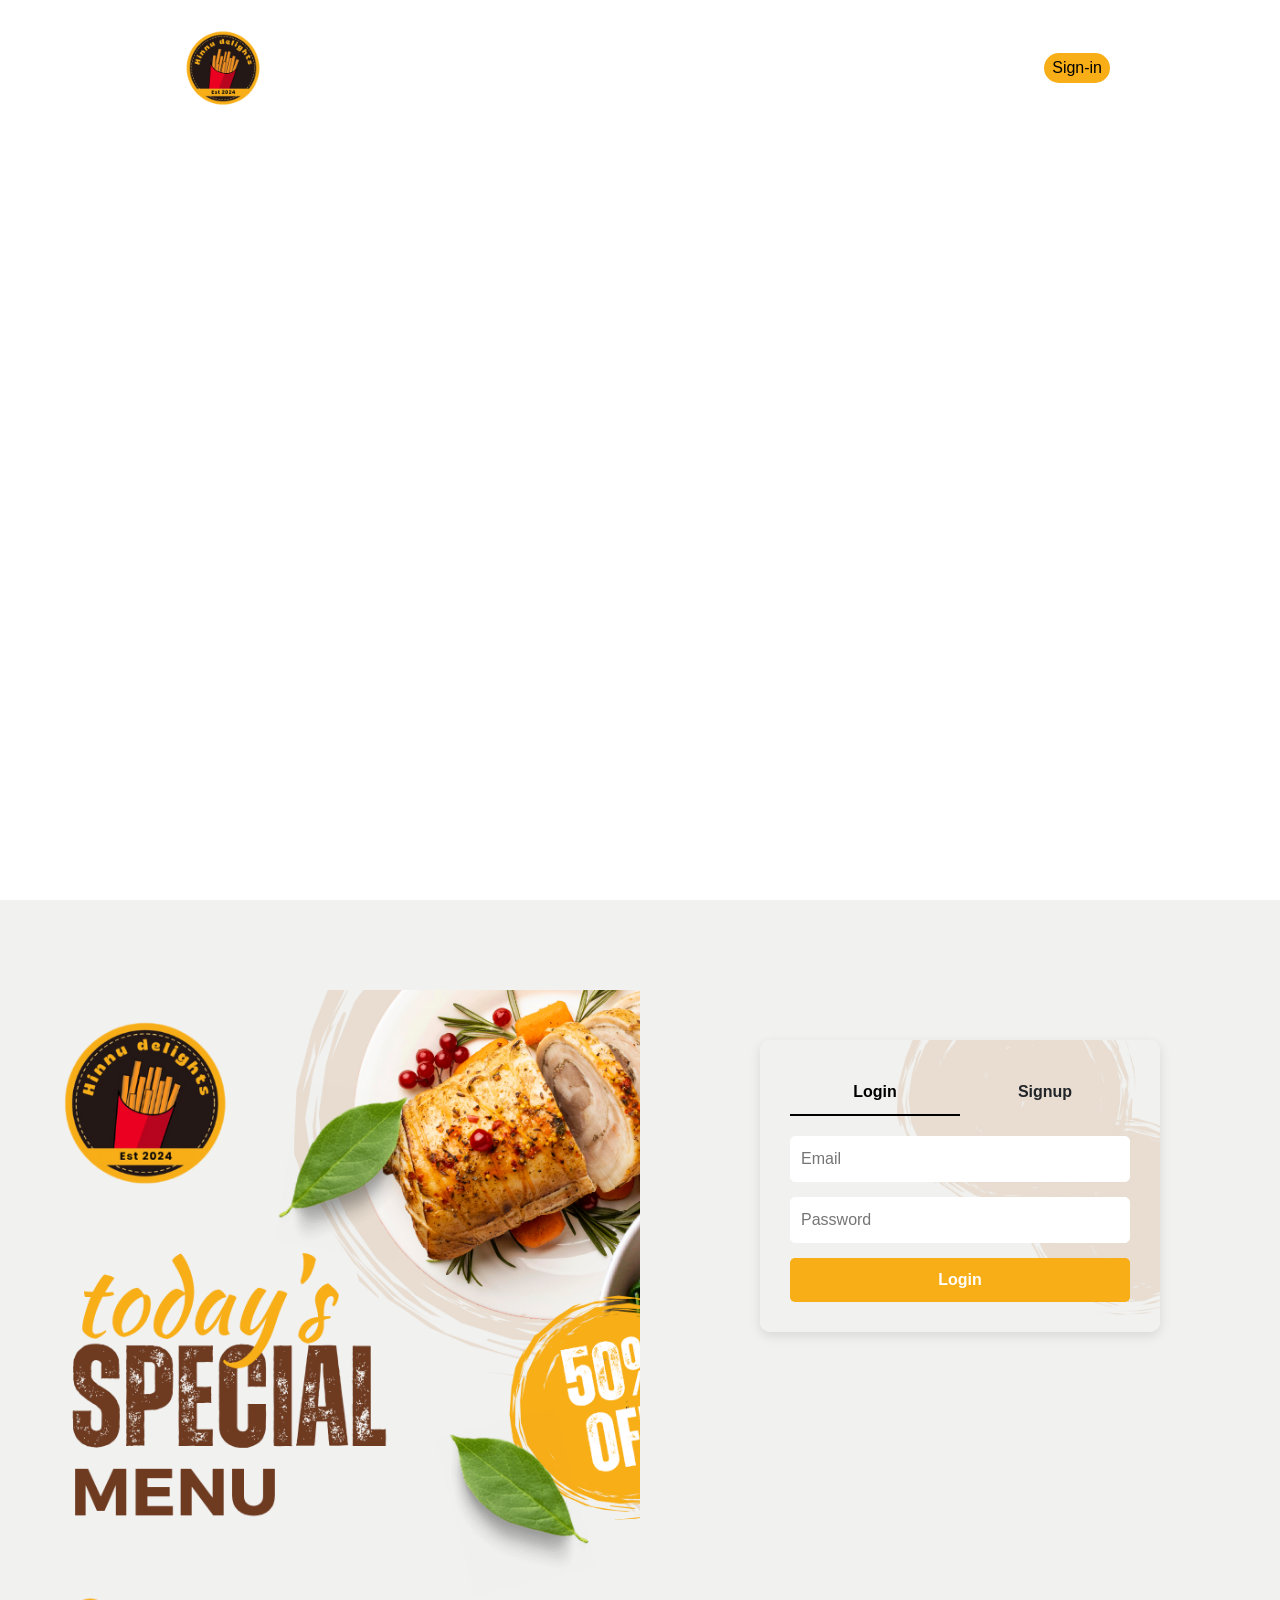
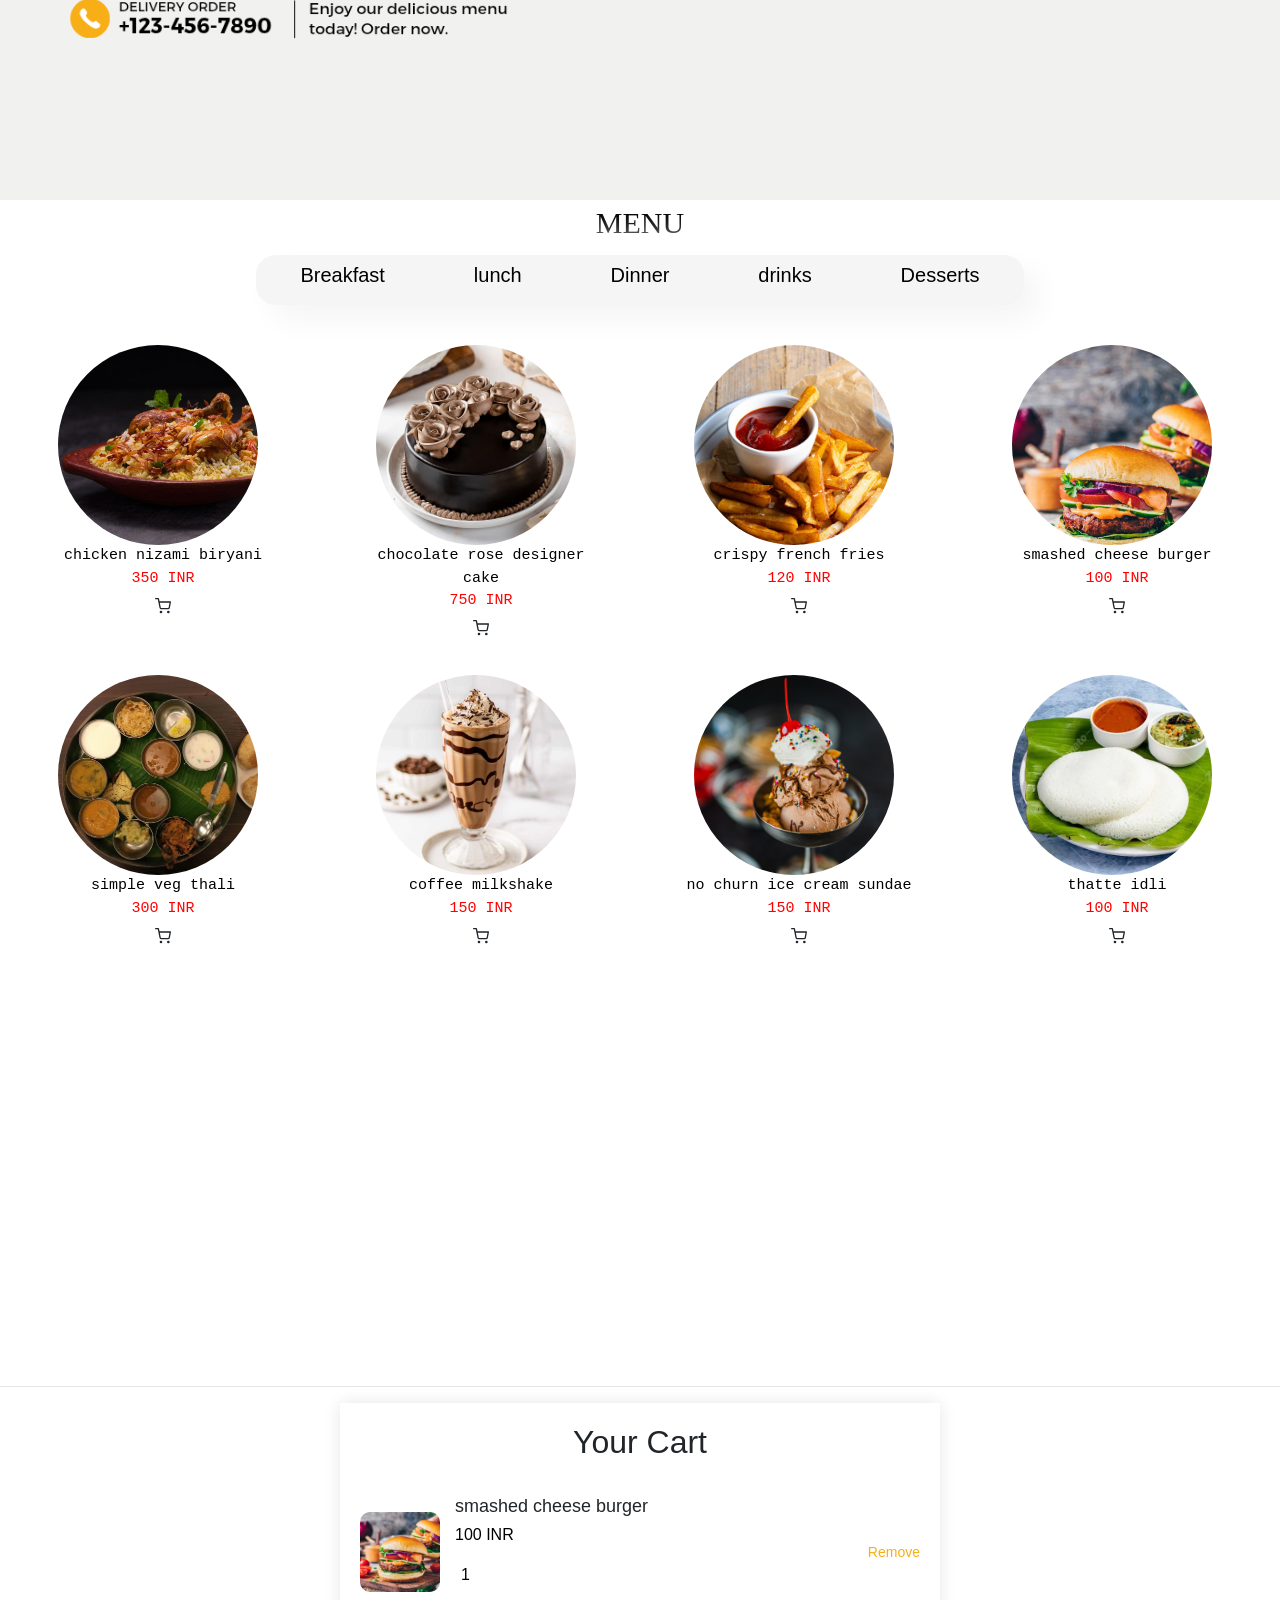
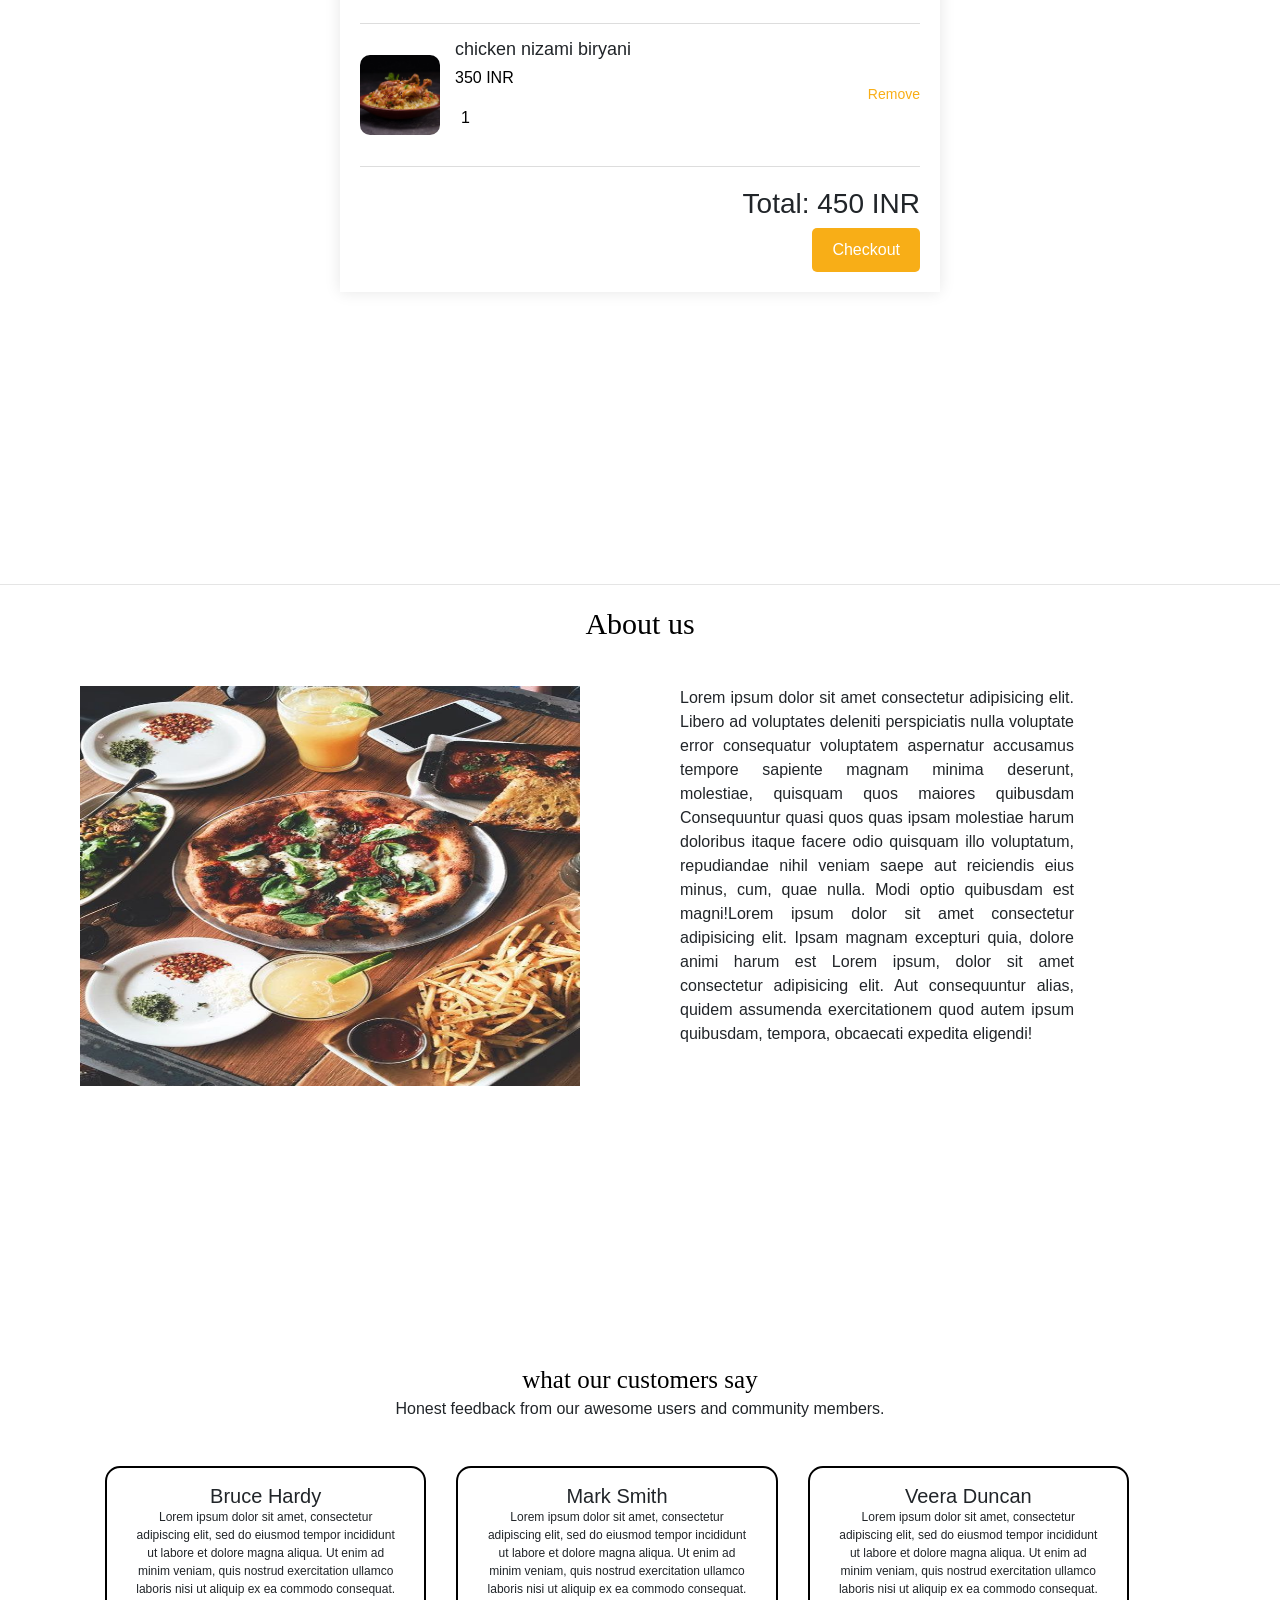
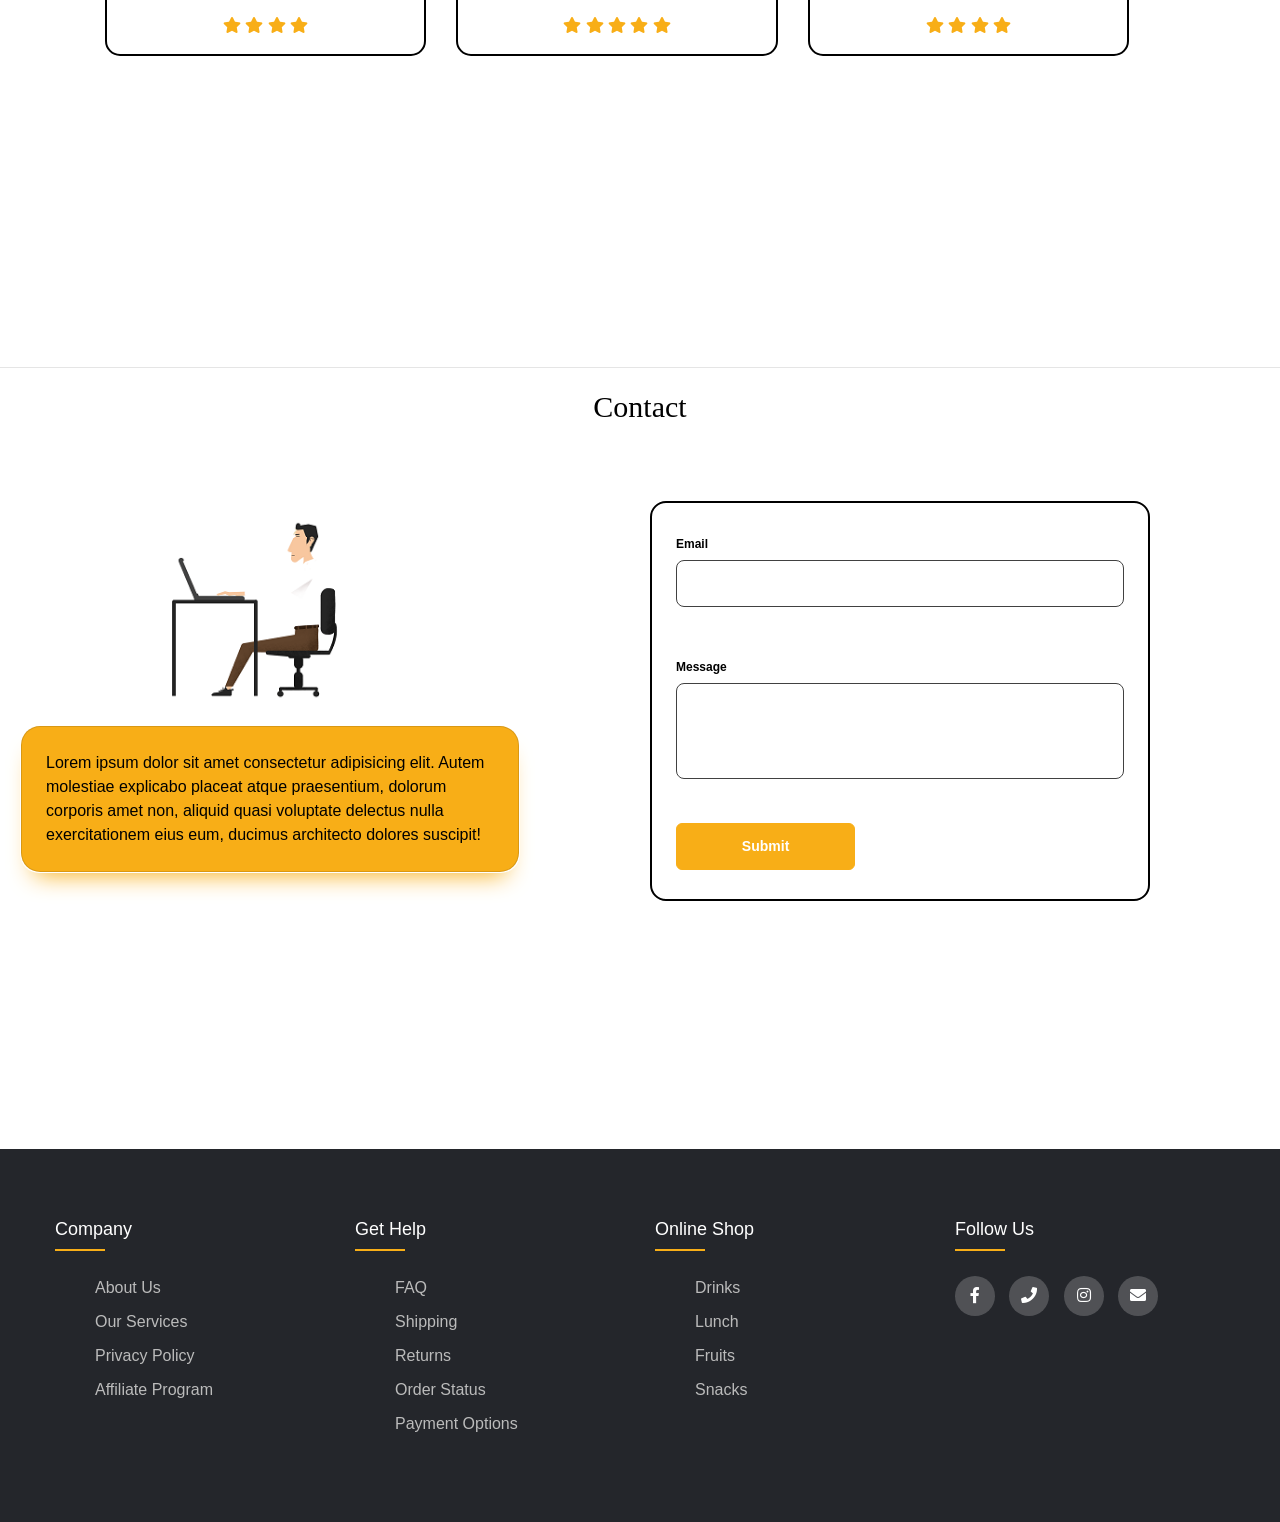
<file: Hinnu delights/index.html>
<!DOCTYPE html>
<html lang="en">
<head>
    <meta charset="UTF-8">
    <meta name="viewport" content="width=device-width, initial-scale=1.0">
    <title>Hinnu delight's</title>
    <link rel="stylesheet" href="https://cdnjs.cloudflare.com/ajax/libs/font-awesome/4.7.0/css/font-awesome.min.css">
    <link rel="stylesheet" href="https://stackpath.bootstrapcdn.com/bootstrap/4.3.1/css/bootstrap.min.css" integrity="sha384-ggOyR0iXCbMQv3Xipma34MD+dH/1fQ784/j6cY/iJTQUOhcWr7x9JvoRxT2MZw1T" crossorigin="anonymous">
    <link rel="stylesheet" href="style.css">
     <link rel="stylesheet" type="text/css" href="https://cdnjs.cloudflare.com/ajax/libs/font-awesome/5.15.1/css/all.min.css">
</head>
<body>
<!--section index-->
<section id="index" class="index">
    <div class="pic-ctn">
          <img src="images\img1.avif" width="100%" height="100%" alt="" class="pic">
          <img src="images\img2.avif" width="100%" height="100%" alt="" class="pic">
          <img src="images\img3.jpg" width="100%" height="100%" alt="" class="pic">
          <img src="images\img4.avif" width="100%" height="100%" alt="" class="pic">
          <img src="images\img5.avif" width="100%" height="100%" alt="" class="pic">
      </div>
  </div>
    <div class="navbar">
      <div class="logo">
          <img src="images\logo.png" height="90px" width="160px" style="background-size: cover;">
      </div>
      <div class="nav-opts">
          <a href="#index">Home</a>
          <a href="#menu">Menu</a>
          <a href="#About">About</a>
      </div>
      <div class="nav-ops">
          <div class="button-container">
            <button class="button">
              <svg xmlns="http://www.w3.org/2000/svg" width="1em" height="1em" aria-hidden="true" viewBox="0 0 24 24" stroke-width="2" fill="none" stroke="currentColor" class="icon">
              <path d="M21 21l-6-6m2-5a7 7 0 11-14 0 7 7 0 0114 0z" stroke-linejoin="round" stroke-linecap="round"></path>
              </svg>
            </button>
            <button class="button"><a href="#contact">
              <svg xmlns="http://www.w3.org/2000/svg" width="1em" height="1em" viewBox="0 0 24 24" stroke-width="0" fill="currentColor" stroke="currentColor" class="icon">
              <path d="M12 2.5a5.5 5.5 0 0 1 3.096 10.047 9.005 9.005 0 0 1 5.9 8.181.75.75 0 1 1-1.499.044 7.5 7.5 0 0 0-14.993 0 .75.75 0 0 1-1.5-.045 9.005 9.005 0 0 1 5.9-8.18A5.5 5.5 0 0 1 12 2.5ZM8 8a4 4 0 1 0 8 0 4 4 0 0 0-8 0Z"></path>
              </svg></a>
            </button>
            <button class="button"><a href="#cart">
              <svg xmlns="http://www.w3.org/2000/svg" width="1em" height="1em" stroke-linejoin="round" stroke-linecap="round" viewBox="0 0 24 24" stroke-width="2" fill="none" stroke="currentColor" class="icon">
              <circle r="1" cy="21" cx="9"></circle>
              <circle r="1" cy="21" cx="20"></circle>
              <path d="M1 1h4l2.68 13.39a2 2 0 0 0 2 1.61h9.72a2 2 0 0 0 2-1.61L23 6H6"></path>
              </svg></a>
            </button>
          </div>
      </div>
      <div class="nav-button">
          <button class="sign-in"><a href="#signin">Sign-in</a></button>
      </div>
    <div class="bg"></div>
</section>
 <!-- sign-in-->
<section id="signin" class="signin">
  <div class="first-signin"></div>
    <div class="second-signin">
    <div class="container">
    <div class="tabs">
      <div class="tab active" onclick="showForm('login')">Login</div>
      <div class="tab" onclick="showForm('signup')">Signup</div>
    </div>
    <form id="signup-form">
      <input type="text" placeholder="Full Name" required />
      <input type="email" placeholder="Email" required />
      <input type="password" placeholder="Password" required />
      <input type="password" placeholder="Confirm Password" required />
      <button class="sign-button" type="submit">Signup</button>
    </form>
    <form id="login-form" class="active">
      <input type="email" placeholder="Email" required />
      <input type="password" placeholder="Password" required />
      <button class="sign-button" type="submit">Login</button>
    </form>
  </div>
     </div>
</section>
<!-- section menu-->
<section id="menu" class="menu">
  <div class="heading">MENU</div>
  <div class="nav-menu">
    <div class="menu-opts">
    <a href="#breakfast">Breakfast</a>
    <a href="#lunch">lunch</a>
    <a href="#dinner">Dinner</a>
    <a href="#drinks">drinks</a>
    <a href="#desserts">Desserts</a>
    </div>
  </div>
  <div class="menu-container">
    <div id="box" class="box1">
      <div class="insidebox">
        <div class="menu-img" style= "background-image: url(images/menu-img-1.jpg);" ></div>
        <div class="food-item">chicken nizami biryani</div>
        <div class="cost">350 INR</div>
        <div class="add-to-cart">
           <svg xmlns="http://www.w3.org/2000/svg" width="1em" height="1em" stroke-linejoin="round" stroke-linecap="round" viewBox="0 0 24 24" stroke-width="2" fill="none" stroke="currentColor" class="icon">
            <circle r="1" cy="21" cx="9"></circle>
            <circle r="1" cy="21" cx="20"></circle>
            <path d="M1 1h4l2.68 13.39a2 2 0 0 0 2 1.61h9.72a2 2 0 0 0 2-1.61L23 6H6"></path>
            </svg>
          </div>
      </div>
    </div>
    <div id="box" class="box2">
      <div class="insidebox">
        <div class="menu-img" style= "background-image: url(images/menu-img-2.jpg);" ></div>
        <div class="food-item">chocolate rose designer cake</div>
        <div class="cost">750 INR</div>
        <div class="add-to-cart">
          <svg xmlns="http://www.w3.org/2000/svg" width="1em" height="1em" stroke-linejoin="round" stroke-linecap="round" viewBox="0 0 24 24" stroke-width="2" fill="none" stroke="currentColor" class="icon">
            <circle r="1" cy="21" cx="9"></circle>
            <circle r="1" cy="21" cx="20"></circle>
            <path d="M1 1h4l2.68 13.39a2 2 0 0 0 2 1.61h9.72a2 2 0 0 0 2-1.61L23 6H6"></path>
          </svg>
        </div>
      </div>
    </div>
    <div id="box" class="box3">
      <div class="insidebox">
        <div class="menu-img" style= "background-image: url(images/menu-img-3.jpg);" ></div>
        <div class="food-item">crispy french fries</div>
        <div class="cost">120 INR</div>
        <div class="add-to-cart">
          <svg xmlns="http://www.w3.org/2000/svg" width="1em" height="1em" stroke-linejoin="round" stroke-linecap="round" viewBox="0 0 24 24" stroke-width="2" fill="none" stroke="currentColor" class="icon">
            <circle r="1" cy="21" cx="9"></circle>
            <circle r="1" cy="21" cx="20"></circle>
            <path d="M1 1h4l2.68 13.39a2 2 0 0 0 2 1.61h9.72a2 2 0 0 0 2-1.61L23 6H6"></path>
          </svg>
        </div>
      </div>
    </div>
    <div id="box" class="box4">
      <div class="insidebox">
        <div class="menu-img" style= "background-image: url(images/menu-img-4.jpg);" ></div>
        <div class="food-item">smashed cheese burger</div>
        <div class="cost">100 INR</div>
        <div class="add-to-cart">
          <svg xmlns="http://www.w3.org/2000/svg" width="1em" height="1em" stroke-linejoin="round" stroke-linecap="round" viewBox="0 0 24 24" stroke-width="2" fill="none" stroke="currentColor" class="icon">
            <circle r="1" cy="21" cx="9"></circle>
            <circle r="1" cy="21" cx="20"></circle>
            <path d="M1 1h4l2.68 13.39a2 2 0 0 0 2 1.61h9.72a2 2 0 0 0 2-1.61L23 6H6"></path>
            </svg>
          </div>
      </div>
    </div>
    <div id="box" class="box5">
      <div class="insidebox">
        <div class="menu-img" style= "background-image: url(images/menu-img-5.jpg);" ></div>
        <div class="food-item">simple veg thali</div>
        <div class="cost">300 INR</div>
        <div class="add-to-cart">
          <svg xmlns="http://www.w3.org/2000/svg" width="1em" height="1em" stroke-linejoin="round" stroke-linecap="round" viewBox="0 0 24 24" stroke-width="2" fill="none" stroke="currentColor" class="icon">
            <circle r="1" cy="21" cx="9"></circle>
            <circle r="1" cy="21" cx="20"></circle>
            <path d="M1 1h4l2.68 13.39a2 2 0 0 0 2 1.61h9.72a2 2 0 0 0 2-1.61L23 6H6"></path>
            </svg>
          </div>
      </div>
    </div>
    <div id="box" class="box6">
      <div class="insidebox">
        <div class="menu-img" style= "background-image: url(images/menu-img-6.jpg);" ></div>
        <div class="food-item">coffee milkshake</div>
        <div class="cost">150 INR</div>
        <div class="add-to-cart">
          <svg xmlns="http://www.w3.org/2000/svg" width="1em" height="1em" stroke-linejoin="round" stroke-linecap="round" viewBox="0 0 24 24" stroke-width="2" fill="none" stroke="currentColor" class="icon">
            <circle r="1" cy="21" cx="9"></circle>
            <circle r="1" cy="21" cx="20"></circle>
            <path d="M1 1h4l2.68 13.39a2 2 0 0 0 2 1.61h9.72a2 2 0 0 0 2-1.61L23 6H6"></path>
            </svg>
          </div>
      </div>
    </div>
    <div id="box" class="box7">
      <div class="insidebox">
        <div class="menu-img" style= "background-image: url(images/menu-img-7.jpg);" ></div>
        <div class="food-item">no churn ice cream sundae</div>
        <div class="cost">150 INR</div>
        <div class="add-to-cart">
          <svg xmlns="http://www.w3.org/2000/svg" width="1em" height="1em" stroke-linejoin="round" stroke-linecap="round" viewBox="0 0 24 24" stroke-width="2" fill="none" stroke="currentColor" class="icon">
          <circle r="1" cy="21" cx="9"></circle>
          <circle r="1" cy="21" cx="20"></circle>
          <path d="M1 1h4l2.68 13.39a2 2 0 0 0 2 1.61h9.72a2 2 0 0 0 2-1.61L23 6H6"></path>
          </svg></div>
      </div>
    </div>
    <div id="box" class="box8">
      <div class="insidebox">
        <div class="menu-img" style= "background-image: url(images/menu-img-8.jpg);" ></div>
        <div class="food-item">thatte idli</div>
        <div class="cost">100 INR</div>
        <div class="add-to-cart">
          <svg xmlns="http://www.w3.org/2000/svg" width="1em" height="1em" stroke-linejoin="round" stroke-linecap="round" viewBox="0 0 24 24" stroke-width="2" fill="none" stroke="currentColor" class="icon">
            <circle r="1" cy="21" cx="9"></circle>
            <circle r="1" cy="21" cx="20"></circle>
            <path d="M1 1h4l2.68 13.39a2 2 0 0 0 2 1.61h9.72a2 2 0 0 0 2-1.61L23 6H6"></path>
            </svg>
          </div>
      </div>
    </div>
  </div>
</section>
<hr>
<!--section cart -->
<section id="cart" class="cart">
   <div class="cart-container">
    <h2>Your Cart</h2>
    <div class="cart-item">
      <img src="images/menu-img-4.jpg" alt="Burger">
      <div class="item-details">
        <h3>smashed cheese burger</h3>
        <p>100 INR</p>
        <input type="number" value="1" min="1">
      </div>
      <span class="remove-btn">Remove</span>
    </div>
    <div class="cart-item">
      <img src="images/menu-img-1.jpg" alt="biryani">
      <div class="item-details">
        <h3>chicken nizami biryani</h3>
        <p>350 INR</p>
        <input type="number" value="1" min="1">
      </div>
      <span class="remove-btn">Remove</span>
    </div>
    <div class="cart-total">
      <h3>Total: 450 INR</h3>
      <button class="checkout-btn">Checkout</button>
    </div>
  </div>
</section>
<hr>
<!-- section about-->
<section id="about" class="about">
    <div class="heading">About us</div>
    <div class="one">
      <div class="one-one">
        <img src="images/680116799568d96ee216cf3753766a94.jpg" height="400px" width="500px">
      </div>
      <div class="one-two">
        <p>
        Lorem ipsum dolor sit amet consectetur adipisicing elit. Libero ad voluptates deleniti perspiciatis nulla voluptate error consequatur voluptatem aspernatur accusamus tempore sapiente magnam minima deserunt, molestiae, quisquam quos maiores quibusdam Consequuntur quasi quos quas ipsam molestiae harum doloribus itaque facere odio quisquam illo voluptatum, repudiandae nihil veniam saepe aut reiciendis eius minus, cum, quae nulla. Modi optio quibusdam est magni!Lorem ipsum dolor sit amet consectetur adipisicing elit. Ipsam magnam excepturi quia, dolore animi harum est Lorem ipsum, dolor sit amet consectetur adipisicing elit. Aut consequuntur alias, quidem assumenda exercitationem quod autem ipsum quibusdam, tempora, obcaecati expedita eligendi! 
      </div>
    </div>
    <div class="two">
          <div class="heading1">what our customers say</div>
          <h6 style="text-align: center;">Honest feedback from our awesome users and community members.</h6>
      <div class="about-container mt-5 mb-5">
    <div class="row g-2">
        <div class="col-md-4">
            <div class="about-card p-3 text-center px-4">  
                <div class="user-content">
                    <h5 class="mb-0">Bruce Hardy</h5>
                    <p>Lorem ipsum dolor sit amet, consectetur adipiscing elit, sed do eiusmod tempor incididunt ut labore et dolore magna aliqua. Ut enim ad minim veniam, quis nostrud exercitation ullamco laboris nisi ut aliquip ex ea commodo consequat.</p>
                </div>
                <div class="ratings">
                    <i class="fa fa-star"></i>
                    <i class="fa fa-star"></i>
                    <i class="fa fa-star"></i>
                    <i class="fa fa-star"></i>   
                </div>
            </div>
          </div>
        <div class="col-md-4">
            <div class="about-card p-3 text-center px-4">
                <div class="user-content">
                    <h5 class="mb-0">Mark Smith</h5>
                  <p>Lorem ipsum dolor sit amet, consectetur adipiscing elit, sed do eiusmod tempor incididunt ut labore et dolore magna aliqua. Ut enim ad minim veniam, quis nostrud exercitation ullamco laboris nisi ut aliquip ex ea commodo consequat.</p>
                </div>
                <div class="ratings">
                    <i class="fa fa-star"></i>
                    <i class="fa fa-star"></i>
                    <i class="fa fa-star"></i>
                    <i class="fa fa-star"></i>
                    <i class="fa fa-star"></i>
                </div>
            </div>
        </div>
        <div class="col-md-4">
            <div class="about-card p-3 text-center px-4">
                <div class="user-content">
                    <h5 class="mb-0">Veera  Duncan</h5>
                    <p>Lorem ipsum dolor sit amet, consectetur adipiscing elit, sed do eiusmod tempor incididunt ut labore et dolore magna aliqua. Ut enim ad minim veniam, quis nostrud exercitation ullamco laboris nisi ut aliquip ex ea commodo consequat.</p>
                </div>
                <div class="ratings">
                    <i class="fa fa-star"></i>
                    <i class="fa fa-star"></i>
                    <i class="fa fa-star"></i>
                    <i class="fa fa-star"></i>
                </div>
            </div>
        </div>
    </div>
</div>
    </div>
</section>
<hr>
<!-- section contact-->
  <div class="heading">Contact</div>
  <section id="contact" class="contact">
    <div class="contact-first">
      <div class="contact-img">
      <img src="images/Please-Feel-Free-To-Contact-Me.png" height="200px" width="200px">
      </div>
      <br>
      <div class="contact-info">
    <div class="card">
    Lorem ipsum dolor sit amet consectetur adipisicing elit. Autem molestiae
    explicabo placeat atque praesentium, dolorum corporis amet non, aliquid
    quasi voluptate delectus nulla exercitationem eius eum, ducimus architecto
    dolores suscipit!
    </div>
    </div>
      </div>
    </div>
    <div class="contact-second">
    <div class="form-container">
      <form class="form">
        <div class="form-group">
          <label for="email">Email</label>
          <input type="text" id="email" name="email" required="">
        </div>
        <div class="form-group">
          <label for="textarea">Message</label>
          <textarea name="textarea" id="textarea" rows="10" cols="50" required=""></textarea>
        </div>
        <button class="form-submit-btn" type="submit">Submit</button>
      </form>
    </div>
    </div>
  </section>
   <footer class="footer">
  	 <div class="footer-container">
  	 	<div class="row">
  	 		<div class="footer-col">
  	 			<h4>company</h4>
  	 			<ul>
  	 				<li><a href="#">about us</a></li>
  	 				<li><a href="#">our services</a></li>
  	 				<li><a href="#">privacy policy</a></li>
  	 				<li><a href="#">affiliate program</a></li>
  	 			</ul>
  	 		</div>
  	 		<div class="footer-col">
  	 			<h4>get help</h4>
  	 			<ul>
  	 				<li><a href="#">FAQ</a></li>
  	 				<li><a href="#">shipping</a></li>
  	 				<li><a href="#">returns</a></li>
  	 				<li><a href="#">order status</a></li>
  	 				<li><a href="#">payment options</a></li>
  	 			</ul>
  	 		</div>
  	 		<div class="footer-col">
  	 			<h4>online shop</h4>
  	 			<ul>
  	 				<li><a href="#">Drinks</a></li>
  	 				<li><a href="#">Lunch</a></li>
  	 				<li><a href="#">fruits</a></li>
  	 				<li><a href="#">Snacks</a></li>
  	 			</ul>
  	 		</div>
  	 		<div class="footer-col">
  	 			<h4>follow us</h4>
  	 			<div class="social-links">
  	 				<a href="#"><i class="fab fa-facebook-f"></i></a>
  	 				<a href="#"><i class="fab fa fa-phone"></i></a>
  	 				<a href="#"><i class="fab fa-instagram"></i></a>
  	 				<a href="#"><i class="fab fa fa-envelope"></i></a>
  	 			</div>
  	 		</div>
  	 	</div>
  	 </div>
  </footer>
</body>
<script src="script.js"></script>
</html>
</file>
<file: Hinnu delights/style.css>
body{
  flex-direction: row;
}
.index{
  height: 100vh;
  width: 100vw;
}
/* navbar */
.navbar{
  width: 100%;
  position: absolute;
  top: 5px;
  margin-top: 10px;
  border-radius: 5px;
  display: flex;
  align-content: center;
  justify-content: space-around;
  align-items: center;
  font-family: sans-serif;
}
.logo{
  width: 30%;
  margin-left: 120px;
}
/* nav-opts */
.nav-opts{
  width: 20%;
  display: flex;
  justify-content: space-around;
  position: relative;
  right: 50px;
}
.nav-opts{
  color: white;
}
.nav-opts a{
  font-size: 15px;
  border: none;
  color: white;
  text-decoration: none;
}
.nav-opts a:hover{
  transform: translateY(-3px);
}
/* nav ops */
.nav-ops{
  width: 15%;
  display: flex;
  justify-content: space-between;
}
.button-container {
  display: flex;
  width: 250px;
  height: 40px;
  align-items: center;
  justify-content: space-around;
  border-radius: 10px;
}
.button {
  outline: 0 !important;
  border: 0 !important;
  width: 40px;
  height: 40px;
  border-radius: 50%;
  background-color: transparent;
  display: flex;
  align-items: center;
  justify-content: center;
  color: #fff;
  transition: all ease-in-out 0.3s;
  cursor: pointer;
}
.button a{
  color: white;
}
.button:hover a{
  transform: translateY(-3px);
}
.icon a{
  font-size: 30px;
  color: white;
}
/* nav button */
.nav-button{
  width: 20%;
  position: relative;
  left: 50px;
}
.nav-button a{
  color: black;
  text-decoration: none;
}
.sign-in{
  height: 30px;
  border-radius: 25px;
  background-color: #f8ae17;
  justify-content: center;
  border: 2px solid #f8ae17;
}
.sign-in:hover {
  transform: translateY(-3px);
}
.bg{
  display: flex;
  justify-content: center;
  background-size: cover;
} 
.pic-ctn{
  width: 100vw;
  height: 100vh;
  background-size: cover;
  display: flex;
}
@keyframes display {
  0% {
    transform: translateX(200px);
    opacity: 0;
  }
  10% {
    transform: translateX(0);
    opacity: 1;
  }
  20% {
    transform: translateX(0);
    opacity: 1;
  }
  30% {
    transform: translateX(-200px);
    opacity: 0;
  }
  100% {
    transform: translateX(-200px);
    opacity: 0;
  }
}
.pic-ctn {
  position: relative;
}
.pic-ctn > img {
  position: absolute;
  top: 0;
  opacity: 0;
  animation: display 10s infinite;
}
img:nth-child(1){
  animation-delay: 0s;
}
img:nth-child(2) {
  animation-delay: 2s;
}
img:nth-child(3) {
  animation-delay: 4s;
}
img:nth-child(4) {
  animation-delay: 6s;
}
img:nth-child(5) {
  animation-delay: 8s;
}


/** signin **/
.signin{
  height: 100vh;
  width: 100vw; 
  background-color: #f1f1f0;
  display: flex;
  justify-content: center;
  align-items: center;
  align-content: center;
}
.first-signin{
  height: 80%;
  width: 50%;
  background-image: url("images/first-signin.png");
  background-size: cover;
}
.second-signin{
  height: 80%;
  width: 50%;
} 
.container {
  background-image: url("images/sec-signin.png");
  background-size: cover;
  width: 100%;
  max-width: 400px;
  padding: 30px;
  position: relative;
  top: 50px;
  border-radius: 10px;
  box-shadow: 0 4px 12px rgba(0, 0, 0, 0.1);
}
.tabs{
  display: flex;
  margin-bottom: 20px;
  cursor: pointer;
}
.tab {
  flex: 1;
  text-align: center;
  padding: 10px;
  font-weight: bold;
  border-bottom: 2px solid transparent;
}
.tab.active {
  border-color: black;
  color: black;
}
form {
  display: none;
  flex-direction: column;
}
form.active {
  display: flex;
}
input {
  margin-bottom: 15px;
  padding: 10px;
  border: 1px solid white;
  border-radius: 5px;
}
.sign-button {
  padding: 10px;
  background: #f8ae17;
  color: white;
  border: none;
  border-radius: 5px;
  cursor: pointer;
  font-weight: bold;
}
.sign-button:hover {
  background: #f8ae17;
}


/** menu **/
.menu{
  height: 130vh;
  width: 100vw;
}
.heading{
  font-size: 30px;
  color: black;
  font-family: cursive;
  text-align: center;
}
.nav-menu{
  height: 50px;
  width: 60%;
  position: relative;
  left: 20%;
  top: 10px;
  background-color: #f5f5f5;
  box-shadow: 15px 15px 30px #f5f5f5,
             -15px -15px 30px #ffffff;
  border-radius: 20px;
}
.menu-opts{
  font-size: 20px;
  display: flex;
  justify-content: space-around;
  position: relative;
  top: 5px;
}
.menu-opts a{
  color: black;
  align-items: center;
  font-size: 20px;
  text-decoration: none;
}
.menu-opts a:hover{
  color: #f8ae17;
}
.menu-container{
  width: 1000;
  display: flex;
  flex-wrap: wrap;
  position: relative;
  top: 50px;
  row-gap: 50px;
  column-gap: 30px;
  justify-content: space-evenly;
}
#box{
  height: 280px;
  width: 250px;
}
.menu-img{
  height: 200px;
  width: 200px;
  background-size: cover;
  border-radius: 50%;
  position: relative;
  left: 20px;
}
.food-item{
  font-size: 15px;
  font-family: monospace;
  color: black;
  text-align: center;
}
.cost{
  font-size: 15px;
  font-family: monospace;
  color: red;
  text-align: center;
  justify-self: center;
}
.add-to-cart{
  height: 30px;
  width: 250px;
  border: none;
  background-color: white;
  align-items: center;
  align-content: center;
  align-self: center;
  text-align: center;
}
/**cart**/
.cart{
  height: 85vh;
  width: 100vw;
}
.cart-container {
  max-width: 600px;
  margin: auto;
  background: #fff;
  padding: 20px;
  box-shadow: 0 0 15px rgba(0,0,0,0.1);
}
.cart-container h2 {
  text-align: center;
  margin-bottom: 20px;
}
.cart-item {
  display: flex;
  align-items: center;
  border-bottom: 1px solid #ddd;
  padding: 15px 0;
}
.cart-item img {
  width: 80px;
  height: 80px;
  object-fit: cover;
  border-radius: 10px;
  margin-right: 15px;
}
.item-details {
  flex: 1;
}
.item-details h3 {
  margin: 0;
  font-size: 18px;
}
.item-details p {
  margin: 5px 0;
  color: black;
}
.item-details input {
  width: 50px;
  padding: 5px;
  margin-top: 5px;
}
.remove-btn {
  color: #f8ae17;
  cursor: pointer;
  font-size: 14px;
}
.cart-total {
  text-align: right;
  margin-top: 20px;
}
.checkout-btn {
  padding: 10px 20px;
  background-color: #f8ae17;
  color: white;
  border: none;
  cursor: pointer;
  border-radius: 5px;
}
.checkout-btn:hover {
  background-color: #f8ae17;
}

/**about us**/
.about{
  height: 150vh;
  width: 100vw;
}
.one{
  height: 50%;
  width: 80%;
  margin-top: 40px;
  display: flex;
  justify-content: space-between;
}
.one-one{
  height: 100%;
  width: 50%;
  margin-left: 80px;
}
.one-two{
  height: 100%;
  width: 50%;
  position: relative;
  left: 50px;
  margin-left: 50px;
  text-align: justify;
}
.two{
  height: 50%;
  width: 100%;
}
.heading1{
  font-size: 25px;
  font-family: cursive;
  text-align: center;
  color: black;
}
.about-container{
  height: 200px;
  width: 80%;
  margin-left: 105px;
}
.about-card{
  border: 2px solid black;
  border-radius: 15px;
}
.user-content p{
    font-size:12px;
}
.ratings i{
    color:#f8ae17;
}
/** contact **/
.contact{
  height: 80vh;
  width: 100vw;
  display: flex;
  align-items: center;
  align-content: center;
}
.contact-first{
  height: 80%;
  width: 50%;
  margin-left: 20px;
  align-items: center;
  justify-content: center;
  align-self: center;
}
.contact-img{
  position: relative;
  left: 20%;
}
.contact-info {
  padding: 1px;
  border-radius: 1.2rem;
  box-shadow: 0px 1rem 1.5rem -0.9rem #f8ae17;
  max-width: 500px;
}
.card {
  font-size: 1rem;
  color: black;
  padding: 1.5rem;
  background-color: #f8ae17;
  border-radius: 1.2rem;
}
.contact-second{
  height: 80%;
  width: 50%;
  justify-content: center;
  align-items: center;
  align-self: center;
}
.form-container {
  height: 400px;
  width: 500px;
  background: white;
  border: 2px solid black;
  padding: 32px 24px;
  font-size: 14px;
  font-family: inherit;
  color: black;
  display: flex;
  flex-direction: column;
  gap: 10px;
  box-sizing: border-box;
  border-radius: 16px;
  align-content: center;
}
.form-container button:active {
  scale: 0.95;
}
.form-container .form {
  display: flex;
  flex-direction: column;
  gap: 20px;
}
.form-container .form-group {
  display: flex;
  flex-direction: column;
  gap: 2px;
}
.form-container .form-group label {
  display: block;
  margin-bottom: 5px;
  color: black;
  font-weight: 600;
  font-size: 12px;
}
.form-container .form-group input {
  width: 100%;
  padding: 12px 16px;
  border-radius: 8px;
  color: black;
  font-family: inherit;
  background-color: transparent;
  border: 1px solid #414141;
}
.form-container .form-group textarea {
  width: 100%;
  padding: 12px 16px;
  border-radius: 8px;
  resize: none;
  color: black;
  height: 96px;
  border: 1px solid #414141;
  background-color: transparent;
  font-family: inherit;
}
.form-container .form-submit-btn {
  display: flex;
  align-items: flex-start;
  justify-content: center;
  align-self: flex-start;
  font-family: inherit;
  color: white;
  font-weight: 600;
  width: 40%;
  background: #f8ae17;
  border: 1px solid #f8ae17;
  padding: 12px 16px;
  font-size: inherit;
  gap: 8px;
  margin-top: 8px;
  cursor: pointer;
  border-radius: 6px;
}
@import url('https://fonts.googleapis.com/css2?family=Poppins:wght@300;400;500;600;700&display=swap');
.footer-container{
	max-width: 1170px;
	margin:auto;
}
.row{
	display: flex;
	flex-wrap: wrap;
}
ul{
	list-style: none;
}
.footer{
	background-color: #24262b;
    padding: 70px 0;
}
.footer-col{
   width: 25%;
   padding: 0 15px;
}
.footer-col h4{
	font-size: 18px;
	color: #ffffff;
	text-transform: capitalize;
	margin-bottom: 35px;
	font-weight: 500;
	position: relative;
}
.footer-col h4::before{
	content: '';
	position: absolute;
	left:0;
	bottom: -10px;
	background-color: #f8ae17;
	height: 2px;
	box-sizing: border-box;
	width: 50px;
}
.footer-col ul li:not(:last-child){
	margin-bottom: 10px;
}
.footer-col ul li a{
	font-size: 16px;
	text-transform: capitalize;
	color: #ffffff;
	text-decoration: none;
	font-weight: 300;
	color: #bbbbbb;
	display: block;
	transition: all 0.3s ease;
}
.footer-col ul li a:hover{
	color: #ffffff;
	padding-left: 8px;
}
.footer-col .social-links a{
	display: inline-block;
	height: 40px;
	width: 40px;
	background-color: rgba(255,255,255,0.2);
	margin:0 10px 10px 0;
	text-align: center;
	line-height: 40px;
	border-radius: 50%;
	color: #ffffff;
	transition: all 0.5s ease;
}
.footer-col .social-links a:hover{
	color: #24262b;
	background-color: #ffffff;
}
@media(max-width: 767px){
  .footer-col{
    width: 50%;
    margin-bottom: 30px;
}
}
@media(max-width: 574px){
  .footer-col{
    width: 100%;
}
}
</file>
